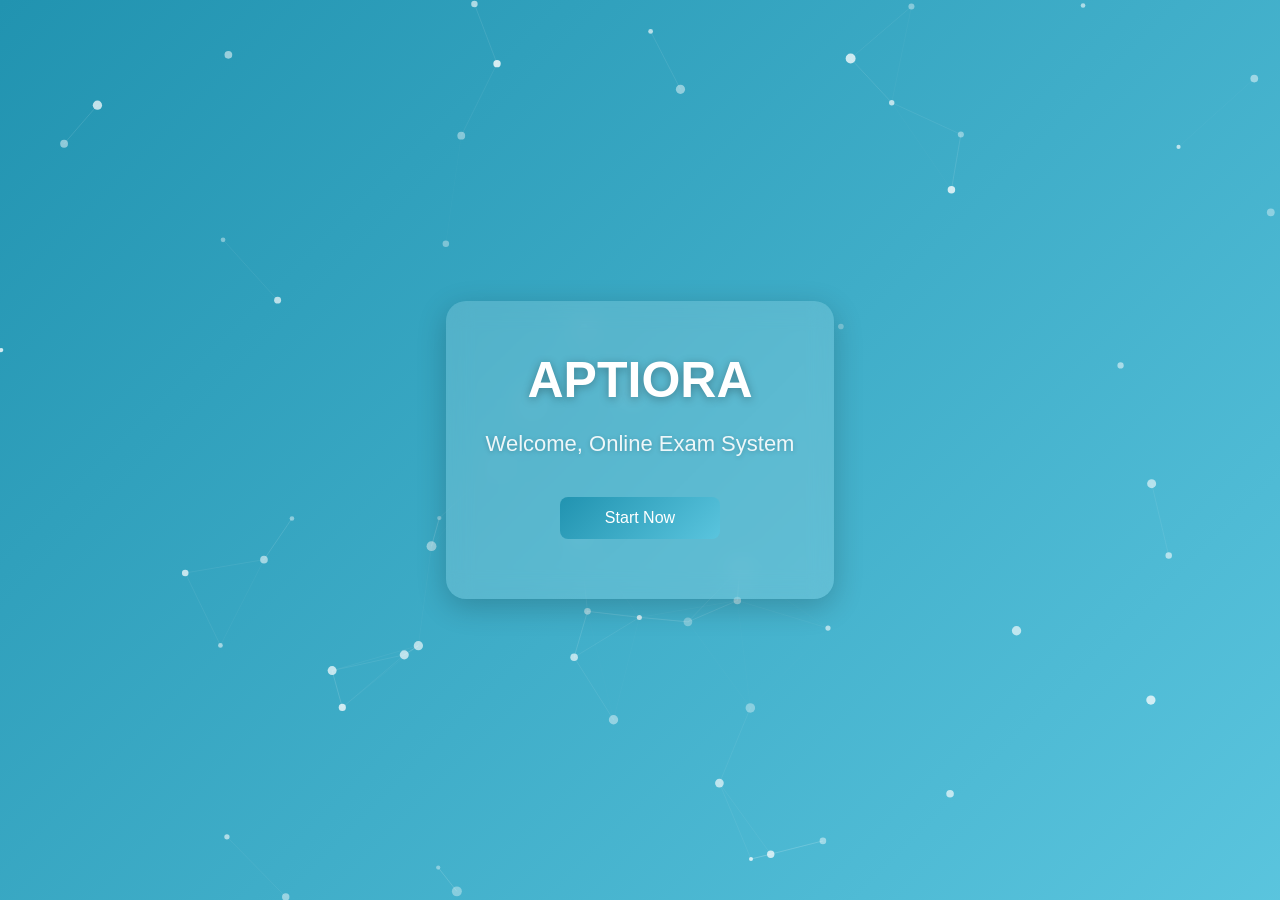
<file: index.html>
<!DOCTYPE html>
<html lang="en">
<head>
<meta charset="UTF-8">
<meta name="viewport" content="width=device-width, initial-scale=1.0">
<title>APTIORA</title>
<style>
  body {
    margin: 0;
    font-family: 'Poppins', sans-serif;
    height: 100vh;
    display: flex;
    justify-content: center;
    align-items: center;
    overflow: hidden;
    background: linear-gradient(-45deg, #667eea, #764ba2, #6dd5ed, #2193b0);
    background-size: 400% 400%;
    animation: gradientMove 8s ease infinite;
  }

  @keyframes gradientMove {
    0% { background-position: 0% 50%; }
    50% { background-position: 100% 50%; }
    100% { background-position: 0% 50%; }
  }

  #particles {
    position: fixed;
    top:0; left:0;
    width:100%; height:100%;
    z-index:1;
    pointer-events:none;
  }

  .overlay {
    position: fixed;
    top:0; left:0;
    width:100%; height:100%;
    background: rgba(0,0,0,0.2);
    opacity:0;
    pointer-events:none;
    transition: opacity 2s ease;
    z-index:5;
  }

  .container {
    position: relative;
    background: rgba(255,255,255,0.15);
    backdrop-filter: blur(12px);
    padding: 50px 40px;
    border-radius: 20px;
    text-align: center;
    color: white;
    box-shadow: 0 8px 30px rgba(0,0,0,0.2);
    animation: fadeUp 1s ease forwards;
    opacity:1;
    transition: opacity 2s ease;
    z-index:10;
  }

  @keyframes fadeUp {
    from { opacity:0; transform: translateY(30px); }
    to { opacity:1; transform: translateY(0); }
  }

  .app-name {
    font-size: clamp(30px,6vw,50px);
    font-weight:700;
    margin:0 0 10px;
    text-shadow:0 2px 10px rgba(0,0,0,0.3);
  }

  #welcome {
    font-size: clamp(16px,3vw,22px);
    font-weight:300;
    margin-bottom:30px;
    color: rgba(255,255,255,0.9);
    text-shadow:0 1px 5px rgba(0,0,0,0.2);
  }

  button {
    position: relative;
    overflow: hidden;
    width:160px;
    padding:12px 0;
    margin:10px 0;
    font-size:16px;
    color:white;
    background: linear-gradient(-45deg, #667eea, #764ba2, #6dd5ed, #2193b0);
    background-size: 400% 400%;
    border:none;
    border-radius:8px;
    cursor:pointer;
    transition: transform 0.3s, box-shadow 0.3s;
    animation: buttonGradient 5s ease infinite, buttonGlow 2s ease-in-out infinite alternate;
  }

  button:hover {
    transform: translateY(-3px) scale(1.05);
    box-shadow: 0 0 20px rgba(102,126,234,0.6), 0 5px 15px rgba(0,0,0,0.3);
  }

  @keyframes buttonGradient {
    0% { background-position: 0% 50%; }
    50% { background-position: 100% 50%; }
    100% { background-position: 0% 50%; }
  }

  @keyframes buttonGlow {
    0% { box-shadow: 0 0 10px rgba(102,126,234,0.4); }
    50% { box-shadow: 0 0 20px rgba(102,126,234,0.6); }
    100% { box-shadow: 0 0 10px rgba(102,126,234,0.4); }
  }

  button span.ripple {
    position: absolute;
    border-radius: 50%;
    transform: scale(0);
    animation: rippleAnim 0.6s linear;
    background: rgba(255,255,255,0.6);
    pointer-events: none;
  }

  @keyframes rippleAnim {
    to { transform: scale(4); opacity:0; }
  }

  @media (max-width:500px){
    .container { padding:40px 20px; }
  }
</style>
</head>
<body>

<canvas id="particles"></canvas>
<div class="overlay" id="overlay"></div>

<div class="container" id="container">
  <h1 class="app-name">APTIORA</h1>
  <p id="welcome">Welcome, Online Exam System</p>
  <button id="startBtn">Start Now</button>
</div>

<script>
  // Ripple + fade-out
  let redirecting = false;
  const btn = document.getElementById("startBtn");
  const container = document.getElementById("container");
  const overlay = document.getElementById("overlay");

  btn.addEventListener("click",(e)=>{
    if(redirecting) return;
    redirecting = true;

    const circle = document.createElement("span");
    const rect = btn.getBoundingClientRect();
    const size = Math.max(rect.width, rect.height);
    circle.style.width = circle.style.height = size + "px";
    circle.style.left = e.clientX - rect.left - size/2 + "px";
    circle.style.top = e.clientY - rect.top - size/2 + "px";
    circle.classList.add("ripple");
    btn.appendChild(circle);
    setTimeout(()=>circle.remove(),600);

    container.style.opacity = 0;
    overlay.style.opacity = 1;

    setTimeout(()=>{ window.location.href="login.html"; },2000);
  });

  // Auto welcome
  const username = localStorage.getItem("username");
  if(username){ document.getElementById("welcome").innerText="Welcome, Online Exam System"; }

  // ==============================
  // Interactive particles with cursor trails
  // ==============================
  const canvas = document.getElementById('particles');
  const ctx = canvas.getContext('2d');
  let w = canvas.width = window.innerWidth;
  let h = canvas.height = window.innerHeight;

  const particles = [];
  const particleCount = 60;
  const maxDistance = 120;

  const mouse = {x:null, y:null};

  canvas.addEventListener('mousemove', (e)=>{ mouse.x=e.clientX; mouse.y=e.clientY; });
  canvas.addEventListener('mouseleave', ()=>{ mouse.x=null; mouse.y=null; });

  function random(min,max){ return Math.random()*(max-min)+min; }

  class Particle {
    constructor(){
      this.x = random(0,w);
      this.y = random(0,h);
      this.radius = random(2,5);
      this.speedX = random(-0.5,0.5);
      this.speedY = random(-0.5,0.5);
      this.alpha = random(0.3,0.8);
    }
    draw(){
      ctx.beginPath();
      ctx.arc(this.x,this.y,this.radius,0,Math.PI*2);
      ctx.fillStyle = `rgba(255,255,255,${this.alpha})`;
      ctx.fill();
    }
    update(){
      this.x += this.speedX;
      this.y += this.speedY;

      // Mouse interaction
      if(mouse.x && mouse.y){
        let dx = this.x - mouse.x;
        let dy = this.y - mouse.y;
        let dist = Math.sqrt(dx*dx + dy*dy);
        if(dist<80){ 
          this.x += dx*0.05;
          this.y += dy*0.05;
        }
      }

      if(this.x<0) this.x=w;
      if(this.x>w) this.x=0;
      if(this.y<0) this.y=h;
      if(this.y>h) this.y=0;
      this.draw();
    }
  }

  for(let i=0;i<particleCount;i++){ particles.push(new Particle()); }

  function drawLines(){
    for(let i=0;i<particleCount;i++){
      for(let j=i+1;j<particleCount;j++){
        let dx = particles[i].x - particles[j].x;
        let dy = particles[i].y - particles[j].y;
        let dist = Math.sqrt(dx*dx + dy*dy);
        if(dist<maxDistance){
          ctx.beginPath();
          ctx.strokeStyle = `rgba(255,255,255,${0.2*(1-dist/maxDistance)})`;
          ctx.lineWidth = 1;
          ctx.moveTo(particles[i].x,particles[i].y);
          ctx.lineTo(particles[j].x,particles[j].y);
          ctx.stroke();
        }
      }
    }
  }

  function animate(){
    ctx.clearRect(0,0,w,h);
    particles.forEach(p=>p.update());
    drawLines();

    // Add cursor trail particle
    if(mouse.x && mouse.y){
      const trail = new Particle();
      trail.x = mouse.x + random(-5,5);
      trail.y = mouse.y + random(-5,5);
      trail.radius = random(1,3);
      trail.alpha = 0.7;
      particles.push(trail);
      if(particles.length>150) particles.splice(0,1); // limit total particles
    }

    requestAnimationFrame(animate);
  }
  animate();

  window.addEventListener('resize',()=>{
    w=canvas.width=window.innerWidth;
    h=canvas.height=window.innerHeight;
  });
</script>
</body>
</html>
</file>
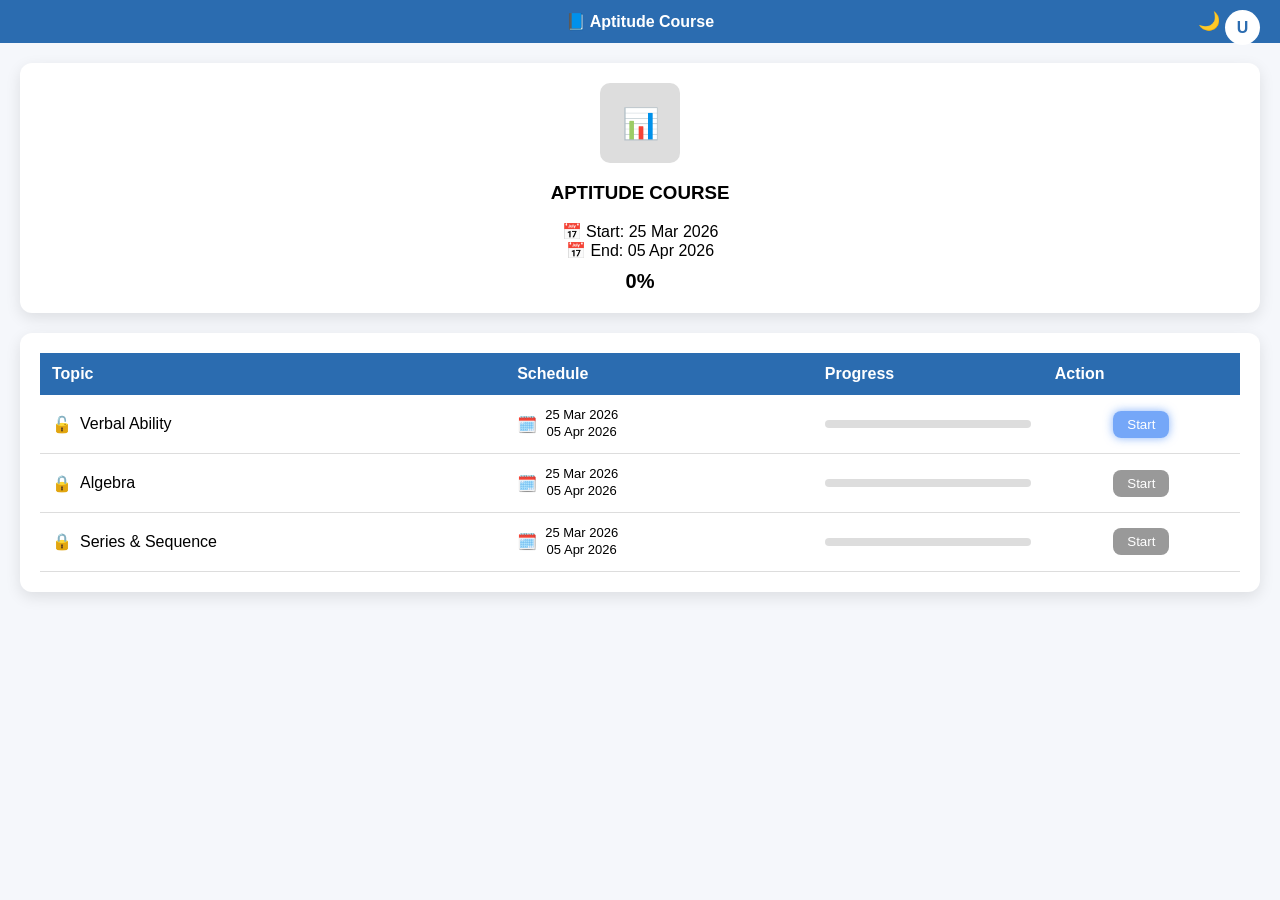
<file: aptitude.html>
<!DOCTYPE html>
<html>
<head>
<title>Aptitude Course</title>

<style>
body{
  margin:0;
  font-family:'Poppins',sans-serif;
  background:#f5f7fb;
  transition:0.3s;

  /* 🔥 PAGE LOAD ANIMATION */
  opacity:0;
  transform:translateY(20px);
  animation:pageEnter 0.8s ease forwards;
}

@keyframes pageEnter{
  to{
    opacity:1;
    transform:translateY(0);
  }
}

/* 🌙 DARK MODE */
.dark{
  background:#020617 !important;
  color:white;
}

.dark .course-card{
  background:#0f172a;
  color:white;
}

.dark .navbar{
  background:#020617;
}

.dark .course-table th{
  background:#020617;
}

/* NAVBAR */
.navbar{
  background:#2b6cb0;
  color:white;
  padding:12px 20px;
  text-align:center;
  font-weight:bold;
  position:relative;
}

/* 🌙 TOGGLE BUTTON */
.mode-btn{
  position:absolute;
  right:60px;
  top:10px;
  cursor:pointer;
  font-size:18px;
}

.profile{
  position:absolute;
  right:20px;
  top:10px;
  background:white;
  color:#2b6cb0;
  border-radius:50%;
  width:35px;
  height:35px;
  display:flex;
  align-items:center;
  justify-content:center;
  font-weight:bold;
}

.container{
  padding:20px;
}

/* 🔥 CARD DROP ANIMATION */
.course-card{
  background:white;
  border-radius:12px;
  padding:20px;
  box-shadow:0 5px 15px rgba(0,0,0,0.1);
  margin-bottom:20px;
  text-align:center;

  opacity:0;
  transform:translateY(40px);
  animation:cardDrop 0.8s ease forwards;
}

.course-card:nth-child(1){ animation-delay:0.2s; }
.course-card:nth-child(2){ animation-delay:0.5s; }

@keyframes cardDrop{
  to{
    opacity:1;
    transform:translateY(0);
  }
}

.course-img{
  width:80px;
  height:80px;
  background:#ddd;
  border-radius:10px;
  display:flex;
  align-items:center;
  justify-content:center;
  font-size:30px;
  margin:auto;
}

.progress-circle{
  margin-top:10px;
  font-weight:bold;
  font-size:20px;
}

/* TABLE */
.course-table{
  width:100%;
  border-collapse:collapse;
}

.course-table th{
  text-align:left;
  padding:12px;
  background:#2b6cb0;
  color:white;
}

.course-table td{
  padding:12px;
  border-bottom:1px solid #ddd;
}

/* 🔥 ROW ANIMATION */
tbody tr{
  opacity:0;
  transform:translateY(20px);
  animation:rowFade 0.6s ease forwards;
}

tbody tr:nth-child(1){ animation-delay:0.6s; }
tbody tr:nth-child(2){ animation-delay:0.8s; }
tbody tr:nth-child(3){ animation-delay:1s; }

@keyframes rowFade{
  to{
    opacity:1;
    transform:translateY(0);
  }
}

.topic-cell{
  display:flex;
  align-items:center;
  gap:8px;
}

.schedule-cell{
  display:flex;
  align-items:center;
  gap:8px;
}

.schedule-cell div{
  line-height:1.3;
  font-size:13px;
}

/* PROGRESS BAR */
.progress-bar{
  width:100%;
  height:8px;
  background:#ddd;
  border-radius:10px;
}

.progress{
  height:100%;
  background:#3b82f6;
  width:0%;
  border-radius:10px;
}

/* 🔥 BUTTON */
.start-btn{
  padding:6px 14px;
  border:none;
  border-radius:8px;
  background:rgba(59,130,246,0.7);
  color:white;
  cursor:pointer;
  backdrop-filter:blur(8px);
  box-shadow:0 0 10px rgba(59,130,246,0.6);
  transition:0.3s;
}

.start-btn:hover{
  box-shadow:0 0 20px rgba(59,130,246,1);
  transform:scale(1.05);
}

/* 🔥 CLICK FADE OUT */
.fade-out{
  opacity:0 !important;
  transform:translateY(-20px) !important;
  transition:0.5s;
}

.start-btn:disabled{
  background:#999;
  box-shadow:none;
}
</style>
</head>

<body>

<div class="navbar">
  📘 Aptitude Course
  <span class="mode-btn" onclick="toggleMode()">🌙</span>
  <div class="profile" id="icon"></div>
</div>

<div class="container">

<div class="course-card">
  <div class="course-img">📊</div>
  <h3>APTITUDE COURSE</h3>
  <div>📅 Start: 25 Mar 2026</div>
  <div>📅 End: 05 Apr 2026</div>
  <div class="progress-circle" id="totalProgress">0%</div>
</div>

<div class="course-card">

<table class="course-table">
<thead>
<tr>
<th>Topic</th>
<th>Schedule</th>
<th>Progress</th>
<th>Action</th>
</tr>
</thead>

<tbody>

<tr>
<td>
<div class="topic-cell">
<span id="l1">🔓</span>
<span>Verbal Ability</span>
</div>
</td>

<td>
<div class="schedule-cell">
<span>🗓️</span>
<div>
<div>25 Mar 2026</div>
<div>05 Apr 2026</div>
</div>
</div>
</td>

<td>
<div class="progress-bar">
<div id="p1" class="progress"></div>
</div>
</td>

<td>
<button id="b1" class="start-btn" onclick="startTopic(1)">Start</button>
</td>
</tr>

<tr>
<td>
<div class="topic-cell">
<span id="l2">🔒</span>
<span>Algebra</span>
</div>
</td>

<td>
<div class="schedule-cell">
<span>🗓️</span>
<div>
<div>25 Mar 2026</div>
<div>05 Apr 2026</div>
</div>
</div>
</td>

<td>
<div class="progress-bar">
<div id="p2" class="progress"></div>
</div>
</td>

<td>
<button id="b2" class="start-btn" onclick="startTopic(2)" disabled>Start</button>
</td>
</tr>

<tr>
<td>
<div class="topic-cell">
<span id="l3">🔒</span>
<span>Series & Sequence</span>
</div>
</td>

<td>
<div class="schedule-cell">
<span>🗓️</span>
<div>
<div>25 Mar 2026</div>
<div>05 Apr 2026</div>
</div>
</div>
</td>

<td>
<div class="progress-bar">
<div id="p3" class="progress"></div>
</div>
</td>

<td>
<button id="b3" class="start-btn" onclick="startTopic(3)" disabled>Start</button>
</td>
</tr>

</tbody>
</table>

</div>

</div>

<script>

// PROFILE
let reg = localStorage.getItem("username");

let users = {
  "714524205005": "Balaji",
  "714524205053": "Vicky",
  "714524205027": "Ismail",
  "714524205041": "Sakthivel"
};

let name = users[reg] || "U";
document.getElementById("icon").innerText = name.charAt(0);

// RESET
localStorage.removeItem("testCompleted");
document.getElementById("b1").disabled = false;
document.getElementById("b1").innerText = "Start";

// PROGRESS
checkUnlock();

function updateTotal(){
  let p1 = parseInt(localStorage.getItem("p1_done")) || 0;
  let p2 = parseInt(localStorage.getItem("p2_done")) || 0;
  let p3 = parseInt(localStorage.getItem("p3_done")) || 0;

  let percent = Math.floor((p1+p2+p3)/3);
  document.getElementById("totalProgress").innerText = percent + "%";
}
updateTotal();

// 🔥 START WITH ANIMATION
function startTopic(id){

  document.body.classList.add("fade-out");

  setTimeout(()=>{
    let topics = ["Verbal Ability","Algebra","Series & Sequence"];
    localStorage.setItem("topic", topics[id-1]);
    localStorage.setItem("mode", "practice");
    window.location.href = "test.html";
  },500);
}

// UNLOCK
function checkUnlock(){
  let p1 = parseInt(localStorage.getItem("p1_done")) || 0;
  let p2 = parseInt(localStorage.getItem("p2_done")) || 0;
  let p3 = parseInt(localStorage.getItem("p3_done")) || 0;

  document.getElementById("p1").style.width = p1 + "%";
  document.getElementById("p2").style.width = p2 + "%";
  document.getElementById("p3").style.width = p3 + "%";

  if(p1 === 100){
    document.getElementById("l2").innerText="🔓";
    document.getElementById("b2").disabled=false;
  }

  if(p2 === 100){
    document.getElementById("l3").innerText="🔓";
    document.getElementById("b3").disabled=false;
  }
}

// DARK MODE
function toggleMode(){
  document.body.classList.toggle("dark");
}

</script>

</body>
</html>
</file>
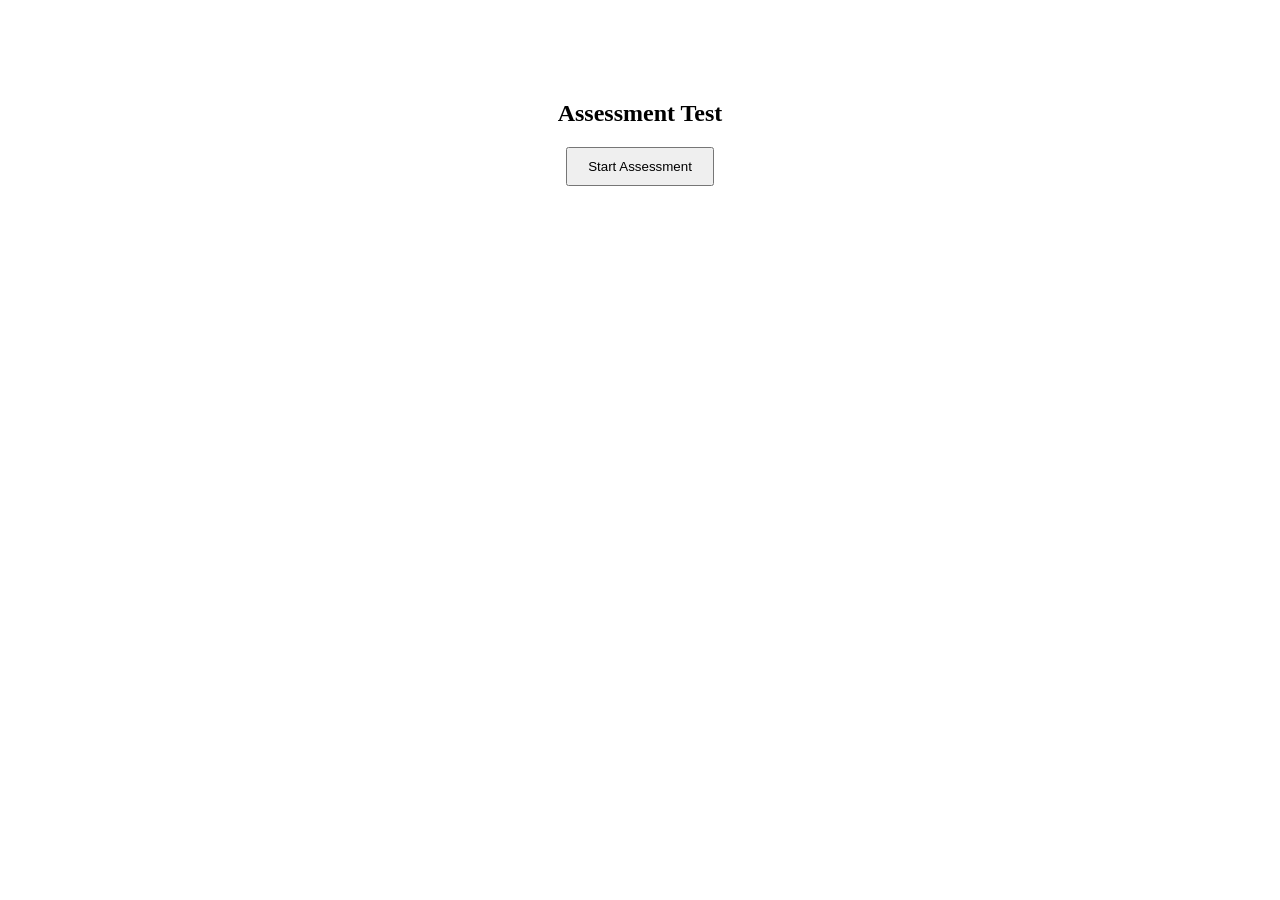
<file: assessment.html>
<!DOCTYPE html>
<html>
<head>
<title>Assessment</title>
</head>

<body style="font-family:Poppins; text-align:center; margin-top:100px;">

<h2>Assessment Test</h2>

<button onclick="startTest()" style="padding:10px 20px;">Start Assessment</button>

<script>
function startTest(){

  // 🔥 முக்கியம்
  localStorage.setItem("mode", "assessment");

  // 🔥 code page ku poganum
  window.location.href = "code.html";
}
</script>

</body>
</html>
</file>
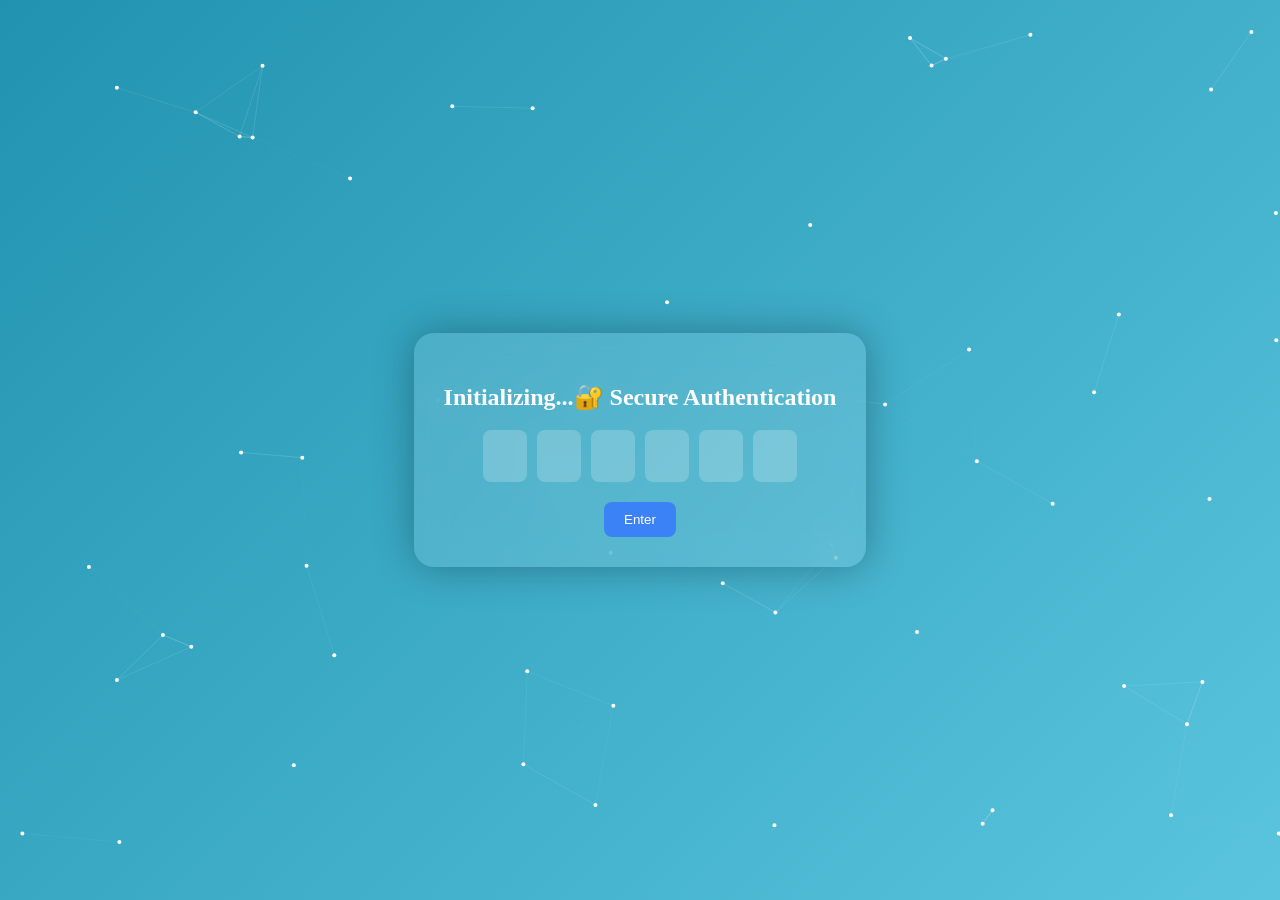
<file: code.html>
<!DOCTYPE html>
<html>
<head>
<title>Secure Access - APTIORA</title>

<style>
body{
  margin:0;
  font-family:Poppins;
  height:100vh;
  display:flex;
  justify-content:center;
  align-items:center;
  overflow:hidden;
  background: linear-gradient(-45deg,#667eea,#764ba2,#6dd5ed,#2193b0);
  background-size:400% 400%;
  animation:bg 8s infinite;
}

@keyframes bg{
  0%{background-position:0% 50%;}
  50%{background-position:100% 50%;}
  100%{background-position:0% 50%;}
}

/* FIX KEYBOARD ISSUE */
#particles{
  position:fixed;
  width:100%;
  height:100%;
  pointer-events:none;
}

/* GLASS CARD */
.card{
  background:rgba(255,255,255,0.12);
  backdrop-filter:blur(15px);
  padding:30px;
  border-radius:20px;
  text-align:center;
  color:white;
  z-index:10;
  box-shadow:0 0 40px rgba(0,0,0,0.3);
}

/* OTP BOX */
.otp{
  display:flex;
  gap:10px;
  justify-content:center;
  margin-top:15px;
}

.otp input{
  width:40px;
  height:50px;
  text-align:center;
  font-size:20px;
  border:none;
  border-radius:8px;
  background:rgba(255,255,255,0.2);
  color:white;
  outline:none;
}

/* BUTTON */
button{
  margin-top:20px;
  padding:10px 20px;
  border:none;
  border-radius:8px;
  background:#3b82f6;
  color:white;
  cursor:pointer;
}

.success{
  display:none;
  color:#22c55e;
  font-size:18px;
  margin-top:10px;
}

#error{
  color:red;
  display:none;
}
</style>

</head>

<body>

<canvas id="particles"></canvas>

<div class="card">
  <h2 id="title">Initializing...</h2>

  <!-- OTP -->
  <div class="otp">
    <input maxlength="1">
    <input maxlength="1">
    <input maxlength="1">
    <input maxlength="1">
    <input maxlength="1">
    <input maxlength="1">
  </div>

  <button onclick="checkCode()">Enter</button>

  <p id="error">Wrong Code ❌</p>
  <div class="success" id="success">Access Granted ✅</div>
</div>

<!-- SOUND -->
<audio id="successSound">
  <source src="https://www.soundjay.com/buttons/sounds/button-3.mp3">
</audio>

<script>

// 🔥 HACKER TEXT EFFECT
let text="🔐 Secure Authentication";
let i=0;
function type(){
  if(i<text.length){
    document.getElementById("title").innerHTML+=text[i];
    i++;
    setTimeout(type,50);
  }
}
type();

// 🔢 OTP AUTO MOVE
let inputs=document.querySelectorAll(".otp input");

inputs.forEach((inp,index)=>{
  inp.addEventListener("input",()=>{
    if(inp.value && index<5){
      inputs[index+1].focus();
    }
  });

  inp.addEventListener("keydown",(e)=>{
    if(e.key==="Backspace" && !inp.value && index>0){
      inputs[index-1].focus();
    }
  });
});

// 🔐 CHECK CODE
function checkCode(){
  let code="";
  inputs.forEach(i=>code+=i.value);

  let err=document.getElementById("error");
  let success=document.getElementById("success");

  if(code==="123456"){
    err.style.display="none";

    // sound
    document.getElementById("successSound").play();

    // success show
    success.style.display="block";

    // confetti 🎉
    launchConfetti();

    localStorage.setItem("allowTest","yes");

    setTimeout(()=>{
      window.location.href="test.html";
    },1500);

  }else{
    err.style.display="block";
  }
}

// 🎉 CONFETTI
function launchConfetti(){
  for(let i=0;i<100;i++){
    let conf=document.createElement("div");
    conf.style.position="fixed";
    conf.style.width="6px";
    conf.style.height="6px";
    conf.style.background="white";
    conf.style.top=Math.random()*100+"%";
    conf.style.left=Math.random()*100+"%";
    conf.style.zIndex=999;
    conf.style.opacity=1;
    conf.style.transition="1s";
    document.body.appendChild(conf);

    setTimeout(()=>{
      conf.style.transform="translateY(200px)";
      conf.style.opacity=0;
    },100);

    setTimeout(()=>conf.remove(),1200);
  }
}

// 🔥 PARTICLES WITH LINES
const canvas=document.getElementById("particles");
const ctx=canvas.getContext("2d");

let w=canvas.width=window.innerWidth;
let h=canvas.height=window.innerHeight;

let particles=[];

for(let i=0;i<60;i++){
  particles.push({
    x:Math.random()*w,
    y:Math.random()*h,
    dx:(Math.random()-0.5),
    dy:(Math.random()-0.5)
  });
}

function animate(){
  ctx.clearRect(0,0,w,h);

  particles.forEach(p=>{
    p.x+=p.dx;
    p.y+=p.dy;

    if(p.x<0||p.x>w) p.dx*=-1;
    if(p.y<0||p.y>h) p.dy*=-1;

    ctx.beginPath();
    ctx.arc(p.x,p.y,2,0,Math.PI*2);
    ctx.fillStyle="white";
    ctx.fill();
  });

  // lines
  for(let i=0;i<particles.length;i++){
    for(let j=i+1;j<particles.length;j++){
      let dx=particles[i].x-particles[j].x;
      let dy=particles[i].y-particles[j].y;
      let dist=Math.sqrt(dx*dx+dy*dy);

      if(dist<120){
        ctx.beginPath();
        ctx.strokeStyle="rgba(255,255,255,"+(1-dist/120)*0.3+")";
        ctx.moveTo(particles[i].x,particles[i].y);
        ctx.lineTo(particles[j].x,particles[j].y);
        ctx.stroke();
      }
    }
  }

  requestAnimationFrame(animate);
}

animate();

</script>

</body>
</html>
</file>
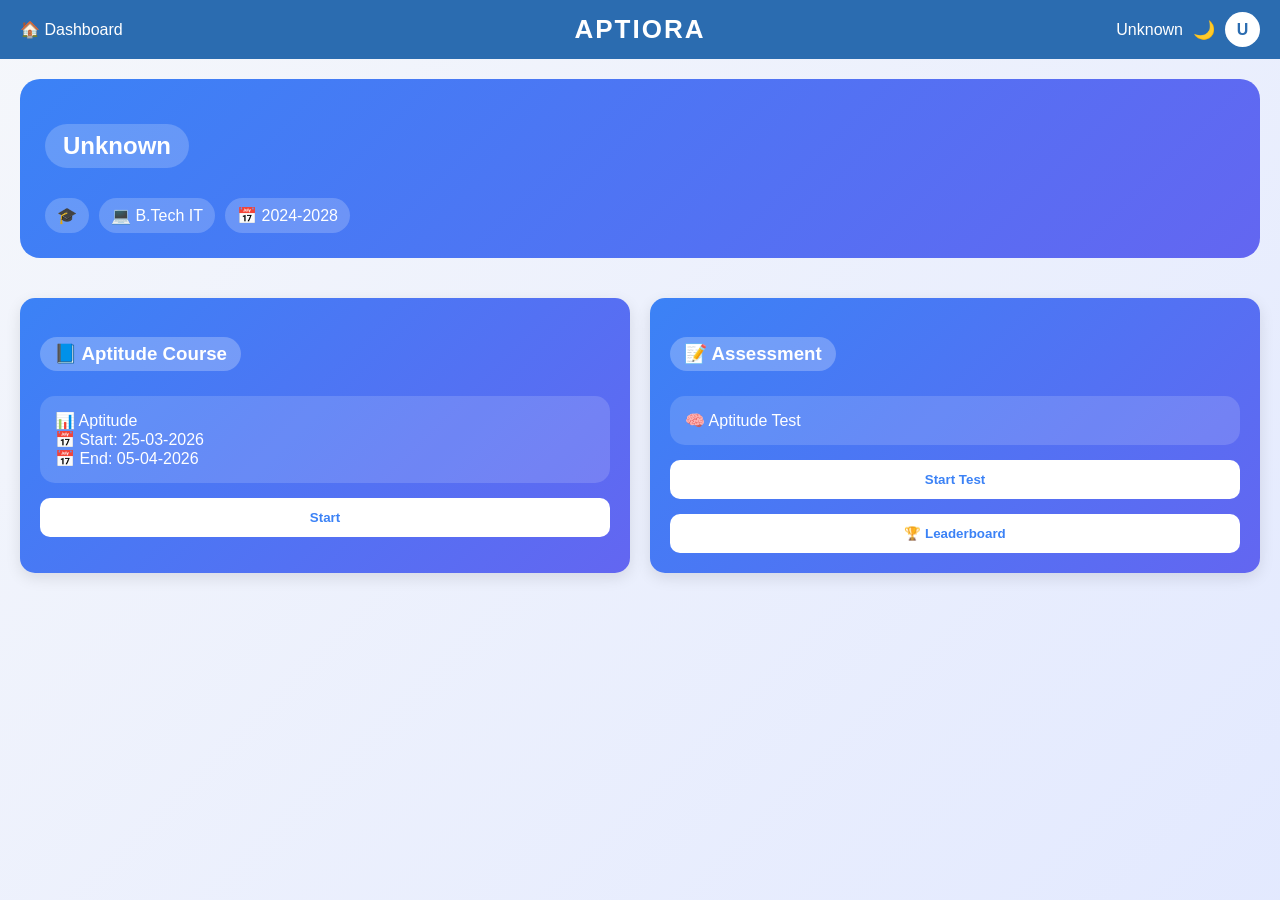
<file: dashboard.html>
<!DOCTYPE html>
<html>
<head>
<title>Dashboard - APTIORA</title>

<style>

body{
  margin:0;
  font-family:'Poppins',sans-serif;
  background: linear-gradient(-45deg,#eef2ff,#f5f7fb,#e0e7ff,#f5f7fb);
  background-size:400% 400%;
  animation:bgMove 10s ease infinite;
  transition:0.4s;
}

body.dark{
  background:#121212;
  color:white;
}

@keyframes bgMove{
  0%{background-position:0% 50%;}
  50%{background-position:100% 50%;}
  100%{background-position:0% 50%;}
}

/* NAVBAR */
.navbar{
  background:#2b6cb0;
  color:white;
  padding:12px 20px;
  display:flex;
  justify-content:space-between;
  align-items:center;
  position:relative;
}

.nav-center{
  position:absolute;
  left:50%;
  transform:translateX(-50%);
  font-size:26px;
  font-weight:800;
  letter-spacing:2px;
}

.nav-right{
  display:flex;
  align-items:center;
  gap:10px;
  position:relative;
}

/* DARK TOGGLE */
.toggle{
  cursor:pointer;
  font-size:18px;
}

/* PROFILE */
.profile-icon{
  width:35px;
  height:35px;
  border-radius:50%;
  background:white;
  color:#2b6cb0;
  display:flex;
  align-items:center;
  justify-content:center;
  font-weight:bold;
  cursor:pointer;
}

/* DROPDOWN */
.dropdown{
  position:absolute;
  top:55px;
  right:0;
  background:white;
  color:black;
  border-radius:10px;
  box-shadow:0 5px 15px rgba(0,0,0,0.3);
  display:none;
  z-index:9999;
  animation:fadeDown 0.3s ease;
}

.dropdown div{
  padding:10px 20px;
  cursor:pointer;
}
.dropdown div:hover{ background:#eee; }

@keyframes fadeDown{
  from{opacity:0; transform:translateY(-10px);}
  to{opacity:1; transform:translateY(0);}
}

/* HEADER */
.header{
  background: linear-gradient(135deg,#3b82f6,#6366f1);
  color:white;
  padding:25px;
  border-radius:20px;
  margin:20px;
  opacity:0;
  transform:translateY(30px);
  animation:fadeUp 1s ease forwards;
}

@keyframes fadeUp{
  to{opacity:1; transform:translateY(0);}
}

.name-glow{
  display:inline-block;
  padding:8px 18px;
  border-radius:25px;
  background:rgba(255,255,255,0.2);
}

/* GRID */
.grid{
  display:grid;
  grid-template-columns:1fr 1fr;
  gap:20px;
  padding:20px;
}

/* CARD */
.card{
  padding:20px;
  border-radius:15px;
  box-shadow:0 5px 15px rgba(0,0,0,0.1);
  opacity:0;
  transform:translateY(40px);
  animation:fadeCard 1s ease forwards;
}

.card:nth-child(1){ animation-delay:0.5s; }
.card:nth-child(2){ animation-delay:1s; }

@keyframes fadeCard{
  to{opacity:1; transform:translateY(0);}
}

.card:hover{
  transform:translateY(-5px) scale(1.02);
  transition:0.3s;
}

.title{
  display:inline-block;
  padding:6px 14px;
  border-radius:20px;
  background:rgba(255,255,255,0.25);
  margin-bottom:10px;
}

.aptitude-box,
.assessment-box{
  background: linear-gradient(135deg,#3b82f6,#6366f1);
  color:white;
}

.glass-box{
  margin-top:15px;
  padding:15px;
  border-radius:15px;
  background: rgba(255,255,255,0.15);
}

/* BUTTON */
.btn, .start-btn{
  margin-top:15px;
  width:100%;
  padding:12px;
  border:none;
  border-radius:10px;
  background:white;
  color:#3b82f6;
  font-weight:bold;
  cursor:pointer;
  transition:0.3s;
}

.btn:hover, .start-btn:hover{
  transform:scale(1.05);
}

/* INFO */
.info-row{
  display:flex;
  gap:10px;
  margin-top:10px;
}

.badge{
  background:rgba(255,255,255,0.2);
  padding:8px 12px;
  border-radius:20px;
}

/* DARK MODE FIXES */
body.dark .navbar{ background:#1e1e1e; }
body.dark .card{ background:#1e1e1e; color:white; }
body.dark .dropdown{ background:#2a2a2a; color:white; }

</style>
</head>

<body>

<div class="navbar">
  <div>🏠 Dashboard</div>

  <div class="nav-center">APTIORA</div>

  <div class="nav-right">
    <span id="navName"></span>

    <span class="toggle" onclick="toggleDark()">🌙</span>

    <div class="profile-icon" id="icon" onclick="toggleDropdown()"></div>

    <div class="dropdown" id="dropdown">
      <div onclick="openProfile()">👤 Profile</div>
      <div onclick="logout()">🚪 Logout</div>
    </div>
  </div>
</div>

<div class="header">
  <h2 class="name-glow" id="name"></h2>

  <div class="info-row">
    <div class="badge">🎓 <span id="reg"></span></div>
    <div class="badge">💻 B.Tech IT</div>
    <div class="badge">📅 2024-2028</div>
  </div>
</div>

<div class="grid">

  <div class="card aptitude-box">
    <h3 class="title">📘 Aptitude Course</h3>
    <div class="glass-box">
      <div>📊 Aptitude</div>
      <div>📅 Start: 25-03-2026</div>
      <div>📅 End: 05-04-2026</div>
    </div>
    <button class="start-btn" onclick="goAptitude()">Start</button>
  </div>

  <div class="card assessment-box">
    <h3 class="title">📝 Assessment</h3>
    <div class="glass-box">
      <div>🧠 Aptitude Test</div>
    </div>
    <button class="btn" onclick="goAssessment()">Start Test</button>
    <button class="btn" onclick="openLeaderboard()">🏆 Leaderboard</button>
  </div>

</div>

<script>

// ✅ GET DATA
let reg = localStorage.getItem("username");
let name = localStorage.getItem("name");

let users = {
  "714524205005": "Balaji",
  "714524205053": "Vicky",
  "714524205027": "Ismail",
  "714524205041": "Sakthivel"
};

if(!name){
  name = users[reg] || "Unknown";
}

// ✅ DISPLAY
document.getElementById("name").innerText = name;
document.getElementById("navName").innerText = name;
document.getElementById("reg").innerText = reg;
document.getElementById("icon").innerText = name.charAt(0);

// DROPDOWN
function toggleDropdown(){
  let d=document.getElementById("dropdown");
  d.style.display=d.style.display==="block"?"none":"block";
}

// DARK MODE
function toggleDark(){
  document.body.classList.toggle("dark");
}

// NAVIGATION
function goAptitude(){
  localStorage.setItem("mode","aptitude");
  window.location.href="aptitude.html";
}

function goAssessment(){
  localStorage.setItem("mode","assessment");
  window.location.href="code.html";
}

function openLeaderboard(){
  window.location.href="leaderboard.html";
}

function openProfile(){
  window.location.href="profile.html";
}

// LOGOUT
function logout(){
  localStorage.clear();
  window.location.href="login.html";
}

// CLOSE DROPDOWN
window.onclick=function(e){
  if(!e.target.closest(".nav-right")){
    document.getElementById("dropdown").style.display="none";
  }
}

</script>

</body>
</html>
</file>
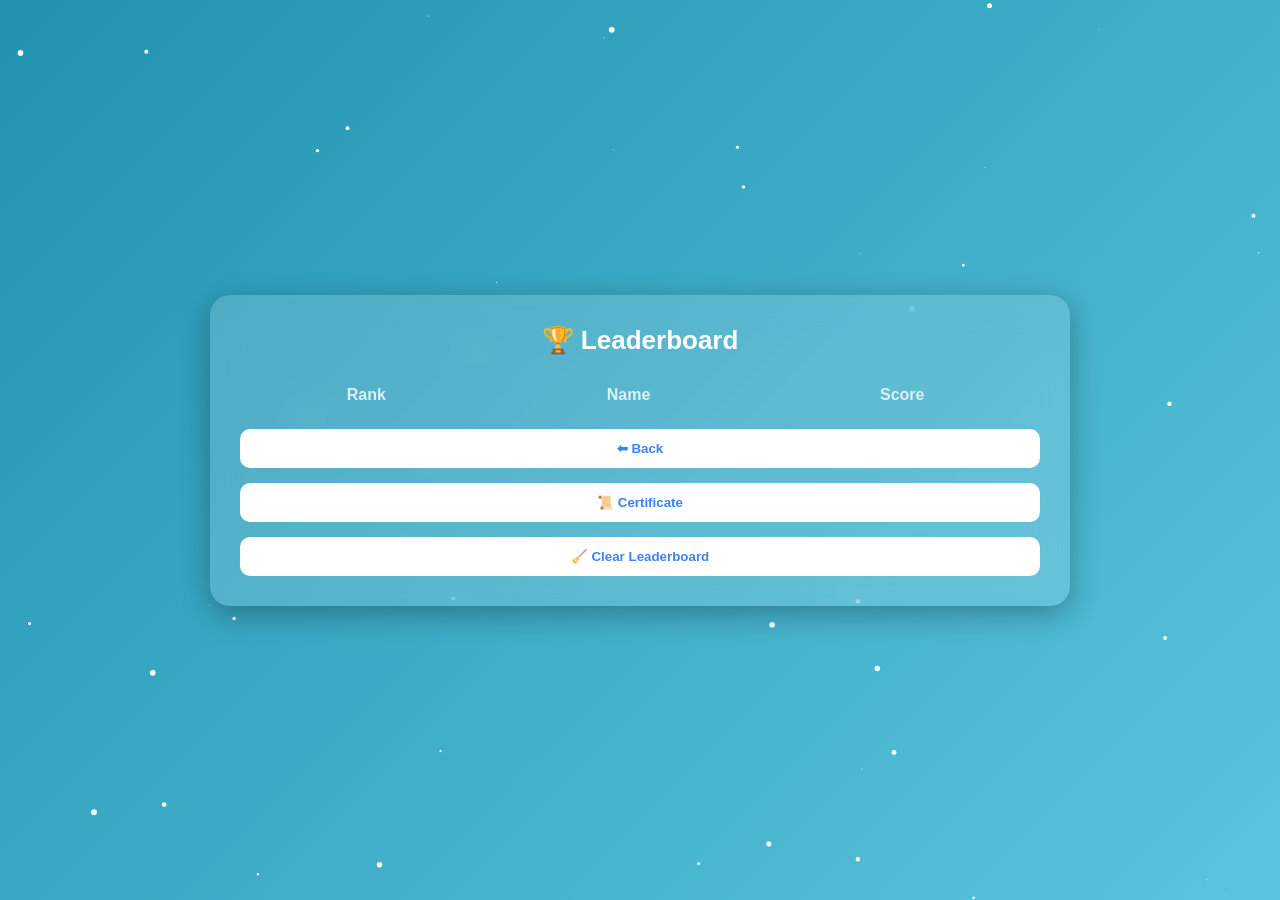
<file: leaderboard.html>
<!DOCTYPE html>
<html>
<head>
<title>Leaderboard</title>

<style>
body{
  margin:0;
  font-family:'Poppins',sans-serif;
  height:100vh;
  display:flex;
  justify-content:center;
  align-items:center;
  overflow:hidden;

  background: linear-gradient(-45deg, #667eea, #764ba2, #6dd5ed, #2193b0);
  background-size: 400% 400%;
  animation: gradientMove 8s ease infinite;
}

@keyframes gradientMove{
  0%{background-position:0% 50%;}
  50%{background-position:100% 50%;}
  100%{background-position:0% 50%;}
}

#particles{
  position:fixed;
  width:100%;
  height:100%;
  z-index:1;
}

.container{
  position:relative;
  z-index:10;
  width:90%;
  max-width:800px;
  padding:30px;

  background: rgba(255,255,255,0.15);
  backdrop-filter: blur(15px);
  border-radius:20px;
  box-shadow:0 8px 30px rgba(0,0,0,0.3);

  animation:fadeUp 1s ease;
}

.title{
  text-align:center;
  font-size:26px;
  font-weight:bold;
  margin-bottom:20px;
  color:white;
}

table{
  width:100%;
  border-collapse:collapse;
  color:white;
}

th{
  padding:10px;
  opacity:0.8;
}

td{
  padding:12px;
  text-align:center;
  border-top:1px solid rgba(255,255,255,0.2);
}

tr:hover{
  background:rgba(255,255,255,0.1);
  transform:scale(1.02);
  transition:0.3s;
}

.rank-1{
  background:linear-gradient(90deg,#facc15,#fbbf24);
  color:black;
}
.rank-2{
  background:linear-gradient(90deg,#e5e7eb,#d1d5db);
  color:black;
}
.rank-3{
  background:linear-gradient(90deg,#f59e0b,#fbbf24);
  color:black;
}

.btn{
  margin-top:15px;
  width:100%;
  padding:12px;
  border:none;
  border-radius:10px;
  background:white;
  color:#3b82f6;
  font-weight:bold;
  cursor:pointer;
  transition:0.3s;
}
.btn:hover{
  transform:scale(1.05);
  box-shadow:0 0 20px rgba(255,255,255,0.6);
}

@keyframes fadeUp{
  from{opacity:0; transform:translateY(30px);}
  to{opacity:1; transform:translateY(0);}
}
</style>
</head>

<body>

<canvas id="particles"></canvas>

<div class="container">

  <div class="title">🏆 Leaderboard</div>

  <table>
    <thead>
      <tr>
        <th>Rank</th>
        <th>Name</th>
        <th>Score</th>
      </tr>
    </thead>

    <tbody id="lbBody"></tbody>
  </table>

  <button class="btn" onclick="goBack()">⬅ Back</button>
  <button class="btn" onclick="downloadCertificate()">📜 Certificate</button>

  <!-- 🔥 NEW BUTTON -->
  <button class="btn" onclick="clearLeaderboard()">🧹 Clear Leaderboard</button>

</div>

<script>

// ================= DATA =================
let board = JSON.parse(localStorage.getItem("leaderboard")) || [];
board.sort((a,b)=>b.score-a.score);

let reg = localStorage.getItem("username");

let users = {
  "714524205005": "Balaji",
  "714524205053": "Vicky",
  "714524205027": "Ismail",
  "714524205041": "Sakthivel"
};

let currentUser = users[reg] || "User";

// ================= RENDER =================
let body = document.getElementById("lbBody");

board.forEach((u,i)=>{

  let cls="";
  let medal="";

  if(i==0){cls="rank-1"; medal="🥇";}
  else if(i==1){cls="rank-2"; medal="🥈";}
  else if(i==2){cls="rank-3"; medal="🥉";}

  let row = document.createElement("tr");
  row.className=cls;

  row.innerHTML=`
    <td>${medal} ${i+1}</td>
    <td>
      <div style="display:flex;align-items:center;justify-content:center;gap:10px;">
        <div style="
          width:35px;
          height:35px;
          border-radius:50%;
          background:white;
          color:#3b82f6;
          display:flex;
          align-items:center;
          justify-content:center;
          font-weight:bold;
        ">
          ${u.name.charAt(0)}
        </div>
        ${u.name}
      </div>
    </td>
    <td>${u.score}</td>
  `;

  row.style.opacity=0;
  row.style.transform="translateY(20px)";

  setTimeout(()=>{
    row.style.transition="0.5s";
    row.style.opacity=1;
    row.style.transform="translateY(0)";
  }, i*200);

  body.appendChild(row);
});

// 🎉 CONFETTI
if(board.length>0){
  launchConfetti();
}

// BACK
function goBack(){
  window.location.href="dashboard.html";
}

// 📜 CERTIFICATE
function downloadCertificate(){

  let score = 0;
  let rank = null;

  board.forEach((u,i)=>{
    if(u.name === currentUser){
      score = u.score;
      rank = i + 1;
    }
  });

  if(score !== 20){
    alert("⚠️ You must answer all 20 questions!");
    return;
  }

  localStorage.setItem("rank", rank);
  window.location.href = "certificate.html";
}

// ================= CLEAR FUNCTION =================
function clearLeaderboard(){

  let confirmClear = confirm("Are you sure to clear leaderboard?");

  if(confirmClear){
    localStorage.removeItem("leaderboard");
    alert("✅ Leaderboard Cleared!");
    location.reload();
  }
}

// ================= CONFETTI =================
function launchConfetti(){
  for(let i=0;i<100;i++){
    let conf=document.createElement("div");
    conf.style.position="fixed";
    conf.style.left=Math.random()*window.innerWidth+"px";
    conf.style.top="-10px";
    conf.style.width="8px";
    conf.style.height="8px";
    conf.style.background=`hsl(${Math.random()*360},100%,50%)`;
    conf.style.zIndex="999";

    document.body.appendChild(conf);

    conf.animate([
      {transform:"translateY(0)"},
      {transform:`translateY(${window.innerHeight}px)`}
    ],{duration:3000});

    setTimeout(()=>conf.remove(),4000);
  }
}

// ================= PARTICLES =================
const canvas=document.getElementById("particles");
const ctx=canvas.getContext("2d");

let w=canvas.width=window.innerWidth;
let h=canvas.height=window.innerHeight;

let particles=[];

for(let i=0;i<60;i++){
  particles.push({
    x:Math.random()*w,
    y:Math.random()*h,
    r:Math.random()*3,
    dx:(Math.random()-0.5),
    dy:(Math.random()-0.5)
  });
}

function animate(){
  ctx.clearRect(0,0,w,h);

  particles.forEach(p=>{
    p.x+=p.dx;
    p.y+=p.dy;

    if(p.x<0||p.x>w) p.dx*=-1;
    if(p.y<0||p.y>h) p.dy*=-1;

    ctx.beginPath();
    ctx.arc(p.x,p.y,p.r,0,Math.PI*2);
    ctx.fillStyle="white";
    ctx.fill();
  });

  requestAnimationFrame(animate);
}
animate();

window.addEventListener("resize",()=>{
  w=canvas.width=window.innerWidth;
  h=canvas.height=window.innerHeight;
});

</script>

</body>
</html>
</file>
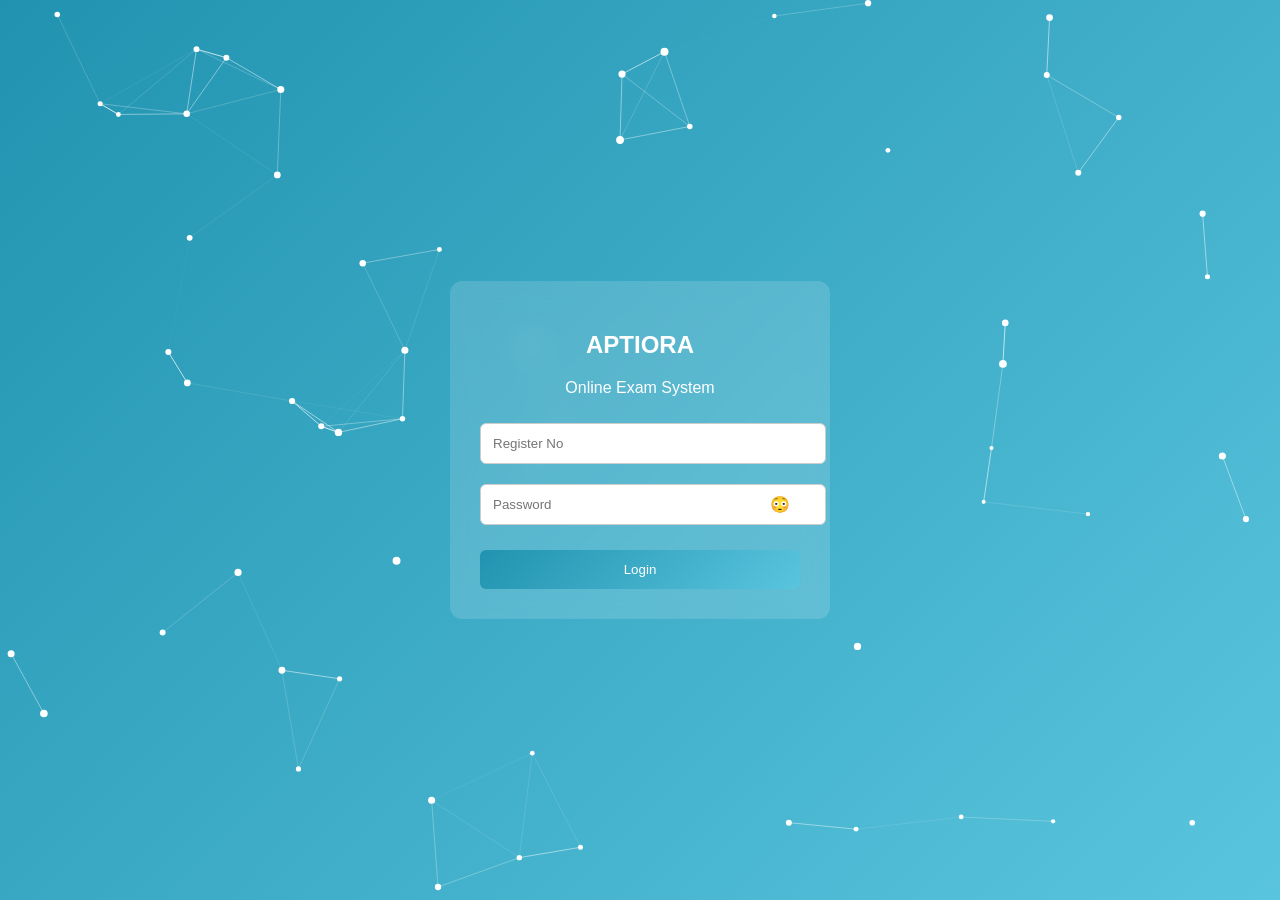
<file: login.html>
<!DOCTYPE html>
<html lang="en">
<head>
<meta charset="UTF-8">
<meta name="viewport" content="width=device-width, initial-scale=1.0">
<title>Login - APTIORA</title>

<style>
body {
  margin:0;
  font-family:'Poppins',sans-serif;
  height:100vh;
  display:flex;
  justify-content:center;
  align-items:center;
  overflow:hidden;
  background:linear-gradient(-45deg,#667eea,#764ba2,#6dd5ed,#2193b0);
  background-size:400% 400%;
  animation:gradientMove 8s ease infinite;
  transition:opacity 0.5s;
}

@keyframes gradientMove {
  0%{background-position:0% 50%;}
  50%{background-position:100% 50%;}
  100%{background-position:0% 50%;}
}

#particles{
  position:fixed;
  width:100%;height:100%;
  top:0;left:0;
  z-index:1;
}

.login-container{
  position:relative;
  background:rgba(255,255,255,0.15);
  backdrop-filter:blur(12px);
  padding:30px;
  border-radius:12px;
  width:320px;
  text-align:center;
  color:white;
  z-index:10;
}

input{
  width:100%;
  padding:12px;
  margin:10px 0;
  border-radius:6px;
  border:1px solid #ccc;
}

.error-input{
  border:2px solid red!important;
  animation:shake 0.3s;
}

@keyframes shake{
  0%{transform:translateX(0);}
  25%{transform:translateX(-5px);}
  50%{transform:translateX(5px);}
  75%{transform:translateX(-5px);}
  100%{transform:translateX(0);}
}

.password-box{position:relative;}
.eye{
  position:absolute;
  right:10px;
  top:50%;
  transform:translateY(-50%);
  cursor:pointer;
}

/* button */
button{
  position:relative;
  overflow:hidden;
  width:100%;
  padding:12px;
  margin-top:15px;
  border:none;
  border-radius:6px;
  color:white;
  cursor:pointer;
  background:linear-gradient(-45deg,#667eea,#764ba2,#6dd5ed,#2193b0);
  background-size:400% 400%;
  animation:btnGrad 5s infinite, glow 2s infinite alternate;
}

@keyframes btnGrad{
  0%{background-position:0% 50%;}
  50%{background-position:100% 50%;}
  100%{background-position:0% 50%;}
}

@keyframes glow{
  0%{box-shadow:0 0 10px rgba(102,126,234,0.4);}
  50%{box-shadow:0 0 25px rgba(102,126,234,0.7);}
  100%{box-shadow:0 0 10px rgba(102,126,234,0.4);}
}

/* ripple */
button span{
  position:absolute;
  border-radius:50%;
  transform:scale(0);
  animation:ripple 0.6s linear;
  background:rgba(255,255,255,0.6);
}

@keyframes ripple{
  to{transform:scale(4);opacity:0;}
}

/* loading */
.loading{
  position:absolute;
  top:0;left:0;
  width:100%;height:100%;
  background:white;
  display:flex;
  justify-content:center;
  align-items:center;
  flex-direction:column;
  border-radius:12px;
  display:none;
}

.spinner{
  border:4px solid #ccc;
  border-top:4px solid #667eea;
  border-radius:50%;
  width:40px;height:40px;
  animation:spin 1s linear infinite;
}

@keyframes spin{100%{transform:rotate(360deg);}}

.success{color:lightgreen;display:none;}
</style>
</head>

<body>

<canvas id="particles"></canvas>

<div class="login-container">

<h2>APTIORA</h2>
<p>Online Exam System</p>

<input type="text" id="registerno" placeholder="Register No">

<div class="password-box">
  <input type="password" id="password" placeholder="Password">
  <span class="eye" id="eye" onclick="togglePassword()">😳</span>
</div>

<button onclick="login(event)">Login</button>

<p class="success" id="success">Login Successful ✅</p>

<div class="loading" id="loading">
  <div class="spinner"></div>
  <p>Loading...</p>
</div>

</div>

<script>

// sounds
const errorSound = new Audio("https://www.soundjay.com/buttons/beep-01a.mp3");
const successSound = new Audio("https://www.soundjay.com/buttons/button-3.mp3");

// users
if(!localStorage.getItem("users")){
  localStorage.setItem("users",JSON.stringify({
    "714524205005":{name:"Balaji",password:"1234"},
    "714524205053":{name:"Vicky",password:"1234"},
    "714524205027":{name:"Ismail",password:"1234"},
    "714524205041":{name:"Sakthivel",password:"1234"}
  }));
}

// eye toggle
function togglePassword(){
  let pass=document.getElementById("password");
  let eye=document.getElementById("eye");

  if(pass.type==="password"){
    pass.type="text";
    eye.textContent="😣";
  } else {
    pass.type="password";
    eye.textContent="😳";
  }
}

// LOGIN
function login(e){

  const btn=e.currentTarget;

  // ripple effect
  const circle=document.createElement("span");
  const rect=btn.getBoundingClientRect();
  const size=Math.max(rect.width,rect.height);
  circle.style.width=circle.style.height=size+"px";
  circle.style.left=e.clientX-rect.left-size/2+"px";
  circle.style.top=e.clientY-rect.top-size/2+"px";
  btn.appendChild(circle);
  setTimeout(()=>circle.remove(),600);

  let reg=document.getElementById("registerno");
  let pass=document.getElementById("password");
  let loading=document.getElementById("loading");
  let success=document.getElementById("success");

  let users=JSON.parse(localStorage.getItem("users"));

  if(users[reg.value] && users[reg.value].password===pass.value){

    // ✅ FIXED STORAGE
    localStorage.setItem("username", reg.value);
    localStorage.setItem("name", users[reg.value].name);

    successSound.play();
    loading.style.display="flex";

    setTimeout(()=>{
      loading.style.display="none";
      success.style.display="block";

      setTimeout(()=>{
        document.body.style.opacity="0";
        setTimeout(()=>{
          window.location.href="dashboard.html";
        },500);
      },1000);

    },1500);

  } else {

    errorSound.play();
    if(navigator.vibrate) navigator.vibrate(300);

    reg.classList.add("error-input");
    pass.classList.add("error-input");

    reg.value="";
    pass.value="";

    setTimeout(()=>{
      reg.classList.remove("error-input");
      pass.classList.remove("error-input");
    },1000);
  }
}

// enter key
document.addEventListener("keydown",e=>{
  if(e.key==="Enter") login({
    currentTarget:document.querySelector("button"),
    clientX:window.innerWidth/2,
    clientY:window.innerHeight/2
  });
});


// ===== PARTICLES =====
const canvas=document.getElementById("particles");
const ctx=canvas.getContext("2d");

let w=canvas.width=window.innerWidth;
let h=canvas.height=window.innerHeight;

const particles=[];
const maxDist=120;

function rand(min,max){return Math.random()*(max-min)+min;}

class Particle{
  constructor(){
    this.x=rand(0,w);
    this.y=rand(0,h);
    this.r=rand(2,4);
    this.dx=rand(-0.5,0.5);
    this.dy=rand(-0.5,0.5);
  }
  draw(){
    ctx.beginPath();
    ctx.arc(this.x,this.y,this.r,0,Math.PI*2);
    ctx.fillStyle="white";
    ctx.fill();
  }
  update(){
    this.x+=this.dx;
    this.y+=this.dy;

    if(this.x<0)this.x=w;
    if(this.x>w)this.x=0;
    if(this.y<0)this.y=h;
    if(this.y>h)this.y=0;

    this.draw();
  }
}

for(let i=0;i<60;i++) particles.push(new Particle());

function connect(){
  for(let i=0;i<particles.length;i++){
    for(let j=i+1;j<particles.length;j++){
      let dx=particles[i].x-particles[j].x;
      let dy=particles[i].y-particles[j].y;
      let dist=Math.sqrt(dx*dx+dy*dy);
      if(dist<maxDist){
        ctx.strokeStyle="rgba(255,255,255,"+(1-dist/maxDist)+")";
        ctx.beginPath();
        ctx.moveTo(particles[i].x,particles[i].y);
        ctx.lineTo(particles[j].x,particles[j].y);
        ctx.stroke();
      }
    }
  }
}

function animate(){
  ctx.clearRect(0,0,w,h);
  particles.forEach(p=>p.update());
  connect();
  requestAnimationFrame(animate);
}

animate();

</script>

</body>
</html>
</file>
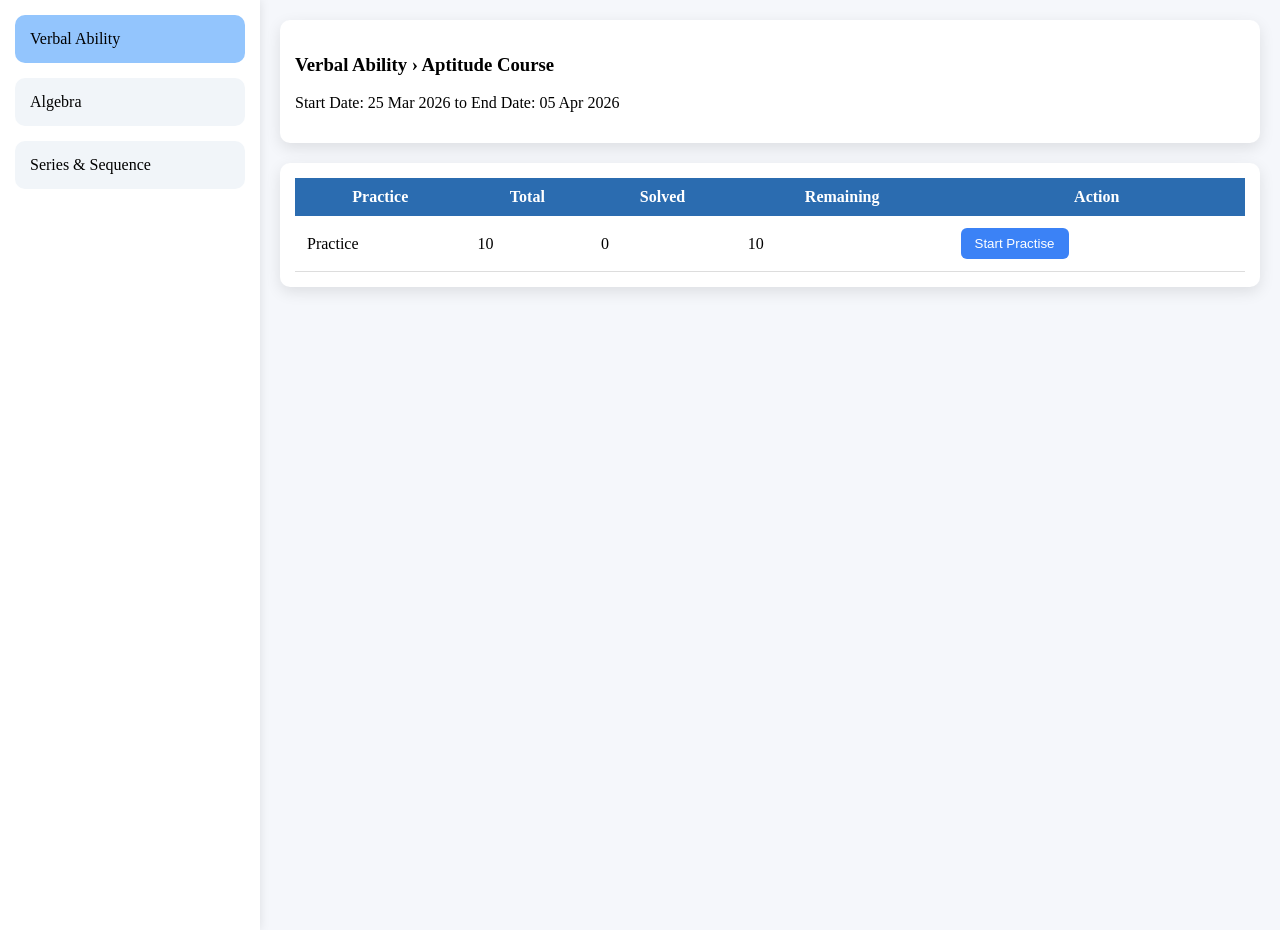
<file: practice.html>
<!DOCTYPE html>
<html>
<head>
<title>Aptitude Practice</title>

<style>
body{
  margin:0;
  font-family:Poppins;
  background:#f5f7fb;
}

.main{
  display:flex;
}

/* LEFT MENU */
.sidebar{
  width:230px;
  background:#fff;
  padding:15px;
  height:100vh;
  box-shadow:0 0 10px rgba(0,0,0,0.1);
}

.menu-box{
  background:#f1f5f9;
  padding:15px;
  border-radius:10px;
  margin-bottom:15px;
  cursor:pointer;
}

.menu-box.active{
  background:#93c5fd;
}

/* RIGHT */
.content{
  flex:1;
  padding:20px;
}

.top-card{
  background:#fff;
  padding:15px;
  border-radius:10px;
  box-shadow:0 5px 15px rgba(0,0,0,0.1);
}

.table-card{
  margin-top:20px;
  background:#fff;
  border-radius:10px;
  padding:15px;
  box-shadow:0 5px 15px rgba(0,0,0,0.1);
}

table{
  width:100%;
  border-collapse:collapse;
}

th{
  background:#2b6cb0;
  color:white;
  padding:10px;
}

td{
  padding:12px;
  border-bottom:1px solid #ddd;
}

.start-btn{
  background:#3b82f6;
  color:white;
  border:none;
  padding:8px 14px;
  border-radius:6px;
  cursor:pointer;
}

</style>
</head>

<body>

<div class="main">

<!-- LEFT -->
<div class="sidebar">

  <div class="menu-box active">
    Verbal Ability
  </div>

  <div class="menu-box">
    Algebra
  </div>

  <div class="menu-box">
    Series & Sequence
  </div>

</div>

<!-- RIGHT -->
<div class="content">

<div class="top-card">
  <h3>Verbal Ability › Aptitude Course</h3>
  <p>Start Date: 25 Mar 2026 to End Date: 05 Apr 2026</p>
</div>

<div class="table-card">

<table>
<tr>
  <th>Practice</th>
  <th>Total</th>
  <th>Solved</th>
  <th>Remaining</th>
  <th>Action</th>
</tr>

<tr>
  <td>Practice</td>
  <td>10</td>
  <td>0</td>
  <td>10</td>
  <td>
    <button class="start-btn" onclick="openTest()">Start Practise</button>
  </td>
</tr>

</table>

</div>

</div>

</div>

<script>

// 👉 OPEN TEST PAGE
function openTest(){
</file>
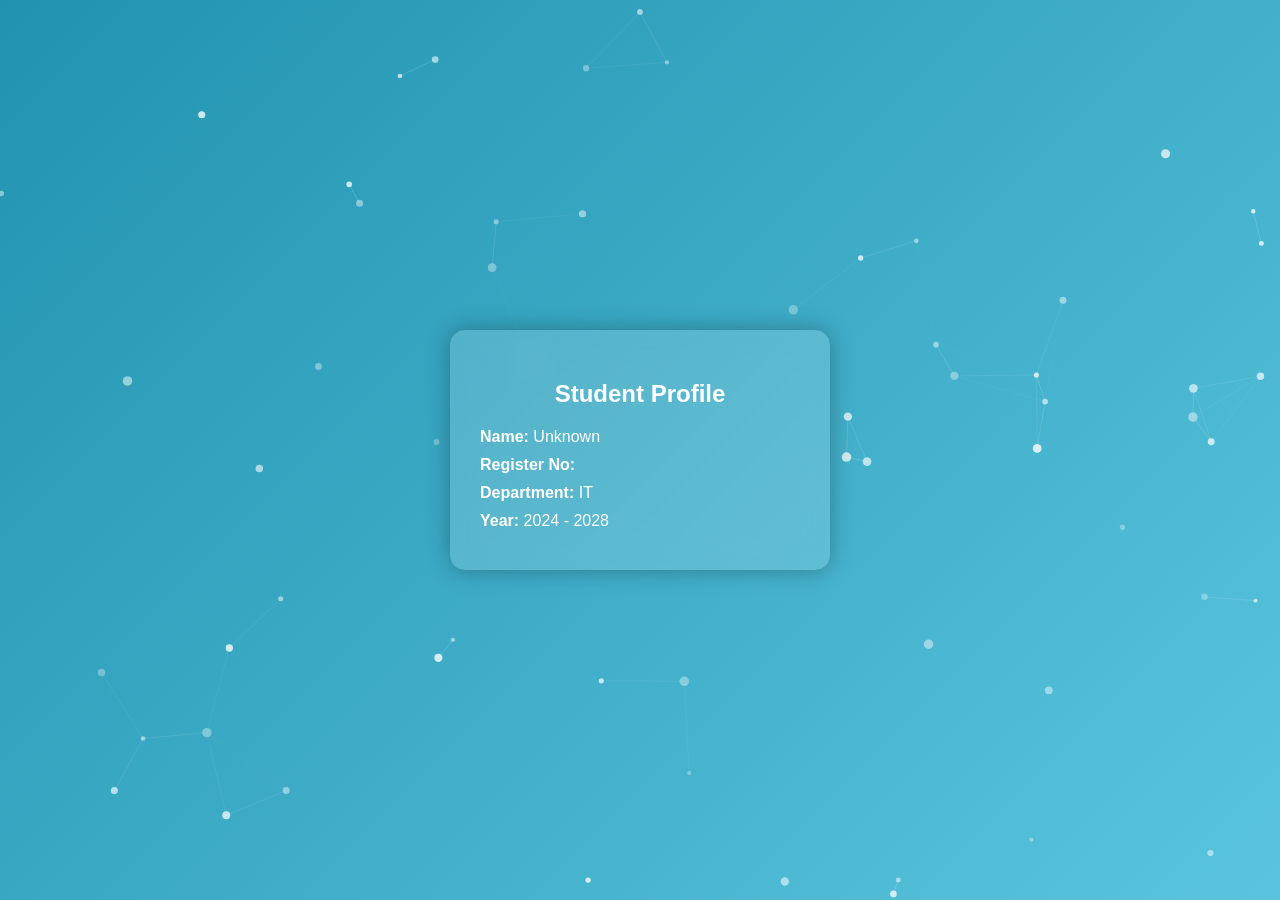
<file: profile.html>
<!DOCTYPE html>
<html>
<head>
<title>Profile</title>

<style>
  body {
    margin: 0;
    font-family: 'Poppins', sans-serif;
    height: 100vh;
    display: flex;
    justify-content: center;
    align-items: center;
    overflow: hidden;
    background: linear-gradient(-45deg, #667eea, #764ba2, #6dd5ed, #2193b0);
    background-size: 400% 400%;
    animation: gradientMove 8s ease infinite;
    color: white;
  }

  @keyframes gradientMove {
    0%{background-position:0% 50%;}
    50%{background-position:100% 50%;}
    100%{background-position:0% 50%;}
  }

  canvas {
    position: fixed;
    top:0;
    left:0;
    width:100%;
    height:100%;
    z-index:1;
  }

  .card {
    position: relative;
    background: rgba(255,255,255,0.15);
    backdrop-filter: blur(12px);
    padding: 30px;
    border-radius: 15px;
    width: 320px;
    z-index:10;
    box-shadow: 0 0 25px rgba(0,0,0,0.3);
  }

  h2 {
    text-align: center;
  }

  p {
    margin: 10px 0;
  }
</style>

</head>

<body>

<canvas id="particles"></canvas>

<div class="card">
  <h2>Student Profile</h2>

  <p><b>Name:</b> <span id="name"></span></p>
  <p><b>Register No:</b> <span id="reg"></span></p>
  <p><b>Department:</b> IT</p>
  <p><b>Year:</b> 2024 - 2028</p>
</div>

<script>
// ================= PROFILE DATA =================
let reg = localStorage.getItem("username");

let users = {
  "714524205005": "Balaji",
  "714524205053": "Vicky",
  "714524205027": "Ismail",
  "714524205041": "Sakthivel"
};

document.getElementById("reg").innerText = reg;
document.getElementById("name").innerText = users[reg] || "Unknown";


// ================= PARTICLES =================
const canvas = document.getElementById('particles');
const ctx = canvas.getContext('2d');

let w = canvas.width = window.innerWidth;
let h = canvas.height = window.innerHeight;

const particles = [];
const particleCount = 60;
const maxDistance = 120;

function random(min,max){ return Math.random()*(max-min)+min; }

class Particle {
  constructor(){
    this.x = random(0,w);
    this.y = random(0,h);
    this.radius = random(2,5);
    this.speedX = random(-0.5,0.5);
    this.speedY = random(-0.5,0.5);
    this.alpha = random(0.3,0.8);
  }

  draw(){
    ctx.beginPath();
    ctx.arc(this.x,this.y,this.radius,0,Math.PI*2);
    ctx.fillStyle = `rgba(255,255,255,${this.alpha})`;
    ctx.fill();
  }

  update(){
    this.x += this.speedX;
    this.y += this.speedY;

    if(this.x<0) this.x=w;
    if(this.x>w) this.x=0;
    if(this.y<0) this.y=h;
    if(this.y>h) this.y=0;

    this.draw();
  }
}

for(let i=0;i<particleCount;i++){
  particles.push(new Particle());
}

function drawLines(){
  for(let i=0;i<particles.length;i++){
    for(let j=i+1;j<particles.length;j++){
      let dx = particles[i].x - particles[j].x;
      let dy = particles[i].y - particles[j].y;
      let dist = Math.sqrt(dx*dx + dy*dy);

      if(dist<maxDistance){
        ctx.beginPath();
        ctx.strokeStyle = `rgba(255,255,255,${0.2*(1-dist/maxDistance)})`;
        ctx.lineWidth = 1;
        ctx.moveTo(particles[i].x,particles[i].y);
        ctx.lineTo(particles[j].x,particles[j].y);
        ctx.stroke();
      }
    }
  }
}

function animate(){
  ctx.clearRect(0,0,w,h);
  particles.forEach(p=>p.update());
  drawLines();
  requestAnimationFrame(animate);
}

animate();

window.addEventListener('resize', ()=>{
  w = canvas.width = window.innerWidth;
  h = canvas.height = window.innerHeight;
});
</script>

</body>
</html>
</file>
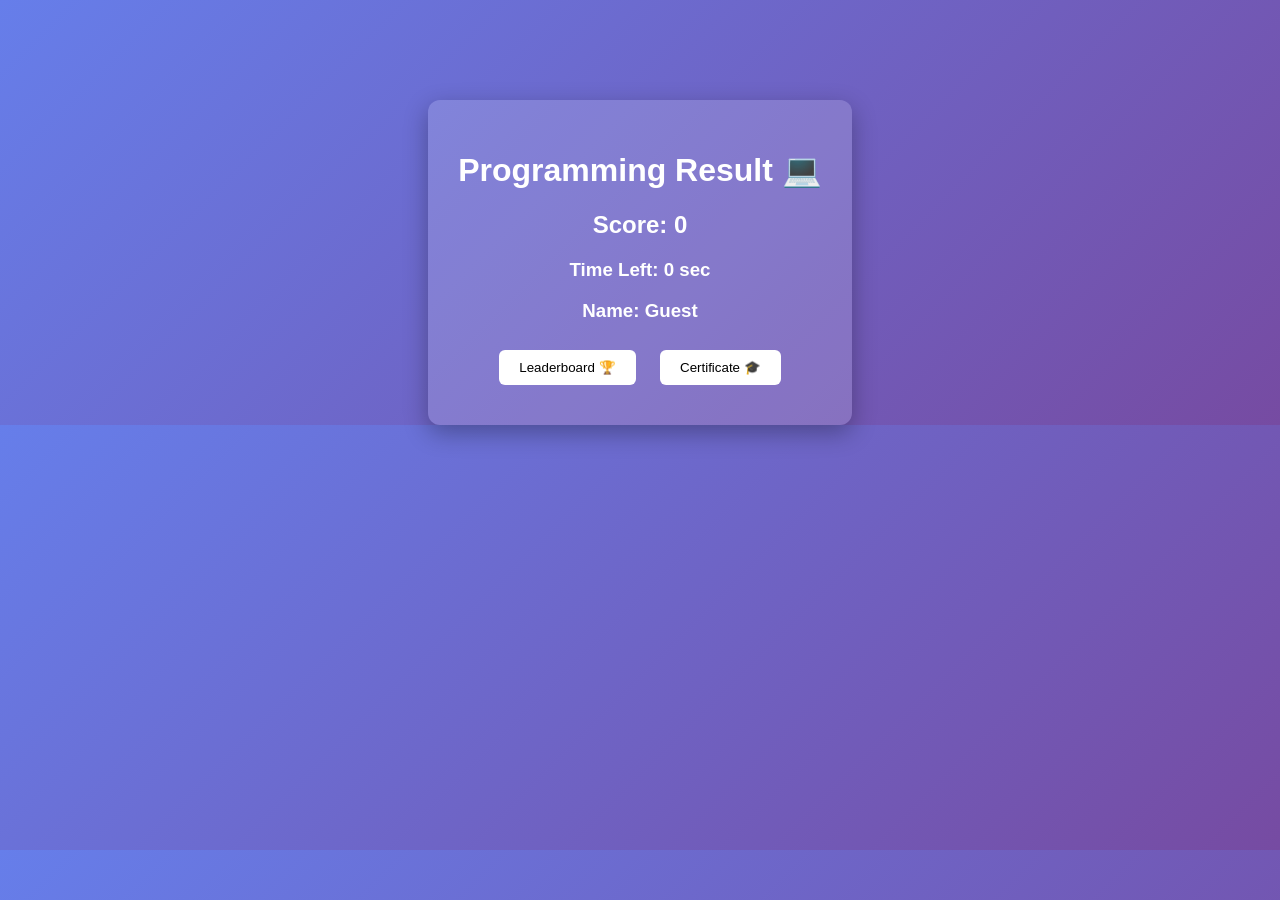
<file: result.html>
<!DOCTYPE html>
<html>
<head>
  <title>Programming Result</title>

  <style>
    body {
      margin: 0;
      font-family: 'Poppins', sans-serif;
      text-align: center;
      background: linear-gradient(135deg, #667eea, #764ba2);
      color: white;
      overflow: hidden;
    }

    .box {
      margin-top: 100px;
      background: rgba(255,255,255,0.15);
      padding: 30px;
      border-radius: 12px;
      display: inline-block;
      box-shadow: 0 8px 25px rgba(0,0,0,0.3);
      animation: fadeIn 1s ease;
    }

    button {
      padding: 10px 20px;
      margin: 10px;
      border: none;
      border-radius: 6px;
      background: white;
      cursor: pointer;
    }

    /* 🎉 CONFETTI */
    .confetti {
      position: fixed;
      width: 10px;
      height: 10px;
      background: yellow;
      top: -10px;
      animation: fall 3s linear infinite;
    }

    @keyframes fall {
      to {
        transform: translateY(100vh) rotate(360deg);
      }
    }

    @keyframes fadeIn {
      from {opacity: 0; transform: scale(0.8);}
      to {opacity: 1; transform: scale(1);}
    }

  </style>
</head>
<body>

<div class="box">
  <h1>Programming Result 💻</h1>

  <h2 id="score"></h2>
  <h3 id="time"></h3>
  <h3 id="username"></h3>

  <button onclick="goLeaderboard()">Leaderboard 🏆</button>
  <button onclick="goCertificate()">Certificate 🎓</button>
</div>

<!-- 🔊 SOUND -->
<audio id="sound" src="https://www.soundjay.com/buttons/sounds/button-3.mp3"></audio>

<script>
let score = Number(localStorage.getItem("pscore")) || 0;
let time = Number(localStorage.getItem("ptime")) || 0;
let username = localStorage.getItem("username") || "Guest";

document.getElementById("score").innerText = "Score: " + score;
document.getElementById("time").innerText = "Time Left: " + time + " sec";
document.getElementById("username").innerText = "Name: " + username;

// 🎉 CONFETTI FUNCTION
function createConfetti(){
  for(let i=0; i<30; i++){
    let c = document.createElement("div");
    c.classList.add("confetti");
    c.style.left = Math.random()*100 + "vw";
    c.style.background = "hsl(" + Math.random()*360 + ",100%,50%)";
    c.style.animationDuration = (Math.random()*3+2)+"s";
    document.body.appendChild(c);
  }
}

// 🔥 AUTO SAVE
function saveScore(){
  let data = JSON.parse(localStorage.getItem("pleaderboard")) || [];

  data.push({
    name: username,
    score: score,
    time: time
  });

  data.sort((a,b)=>{
    if(b.score === a.score){
      return b.time - a.time;
    }
    return b.score - a.score;
  });

  data = data.slice(0,5);

  localStorage.setItem("pleaderboard", JSON.stringify(data));

  // 🔊 PLAY SOUND
  document.getElementById("sound").play();

  // 🎉 SHOW CONFETTI
  createConfetti();
}

// 🔥 AUTO CALL
window.onload = function(){
  saveScore();
}

function goLeaderboard(){
  window.location.href = "pleaderboard.html";
}

function goCertificate(){
  window.location.href = "certificate.html";
}
</script>

</body>
</html>
</file>
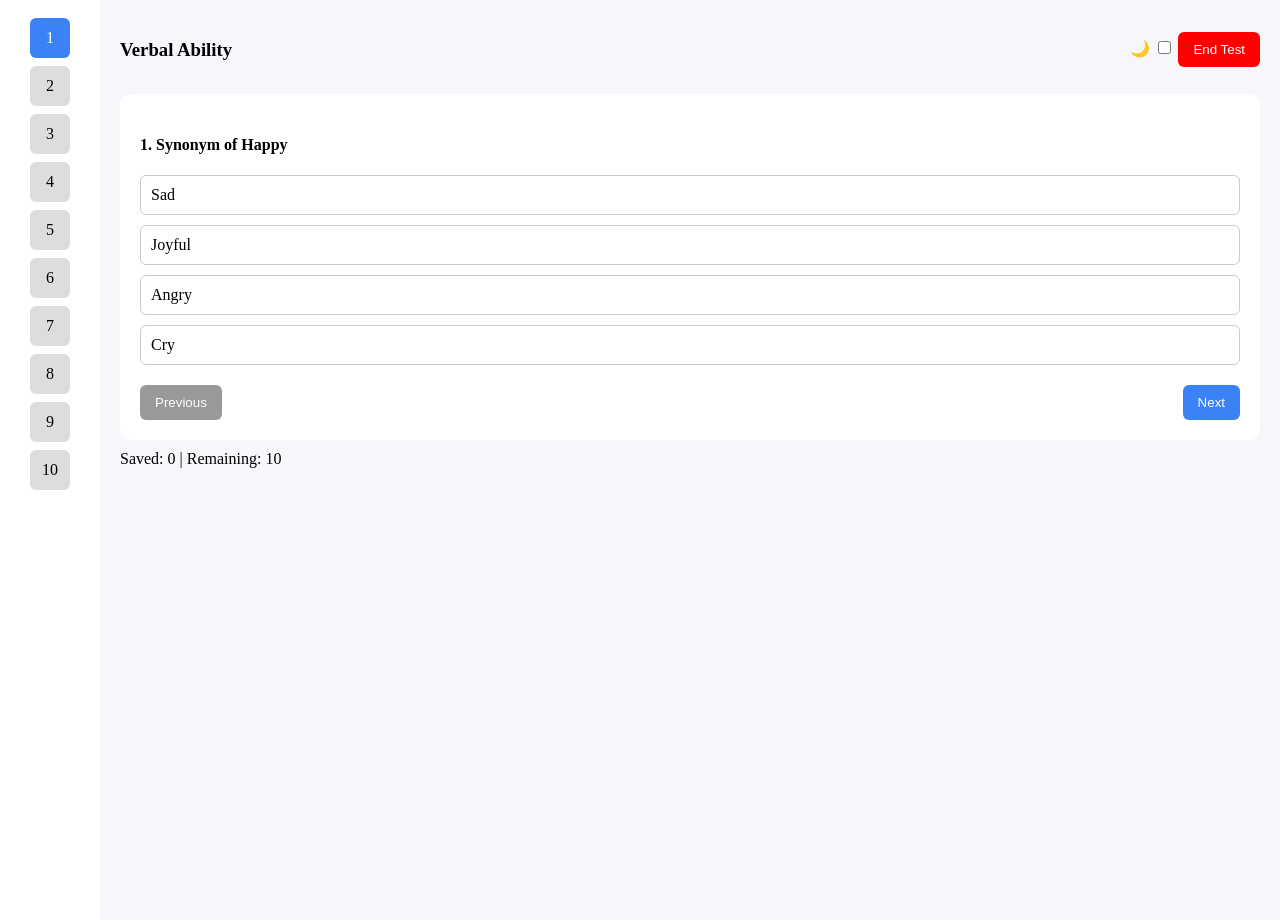
<file: test.html>
<!DOCTYPE html>
<html>
<head>
<title>Test</title>

<style>
body{
  margin:0;
  font-family:Poppins;
  background:#f5f7fb;
  transition:0.4s;
}

/* 🌙 DARK MODE */
.dark{
  background:#020617;
  color:#e0f2fe;
}

.dark .card{ background:#0f172a; }
.dark .sidebar{ background:#020617; }
.dark .option{ border-color:#0ea5e9; }
.dark .option:hover{ background:#0ea5e9; color:white; }

/* TIMER */
.timer{
  position:fixed;
  top:10px;
  left:10px;
  background:#000;
  color:#00ffff;
  padding:8px 14px;
  border-radius:10px;
  font-weight:bold;
  display:none;
}

/* LAYOUT */
.main{ display:flex; }

.sidebar{
  width:80px;
  background:#fff;
  padding:10px;
  height:100vh;
  overflow-y:auto;
}

.qbox{
  width:40px;
  height:40px;
  margin:8px auto;
  display:flex;
  align-items:center;
  justify-content:center;
  border-radius:6px;
  background:#ddd;
  cursor:pointer;
}
.qbox.active{ background:#3b82f6; color:white; }
.qbox.saved{ background:green; color:white; }

.content{ flex:1; padding:20px; }

.top{
  display:flex;
  justify-content:space-between;
  align-items:center;
}

.card{
  background:white;
  padding:20px;
  border-radius:10px;
  margin-top:15px;
}

.option{
  margin:10px 0;
  padding:10px;
  border:1px solid #ccc;
  border-radius:6px;
  cursor:pointer;
}
.option:hover{ background:#e0f2fe; }
.selected{ background:#bbf7d0; }

.btns{
  margin-top:20px;
  display:flex;
  justify-content:space-between;
}

button{
  padding:10px 15px;
  border:none;
  border-radius:6px;
  cursor:pointer;
}

.next{ background:#3b82f6; color:white; }
.prev{ background:#999; color:white; }
.end-btn{ background:red; color:white; }

.bottom{ margin-top:10px; }

.fade-out{
  opacity:0;
  transform:scale(0.95);
}
</style>
</head>

<body>

<div id="timerBox" class="timer">45:00</div>

<div class="main">

<div class="sidebar" id="numbers"></div>

<div class="content">

<div class="top">
  <h3 id="title"></h3>

  <div>
    🌙 <input type="checkbox" onchange="toggleMode()">
    <button class="end-btn" onclick="endTest()">End Test</button>
  </div>
</div>

<div class="card">
  <h4 id="question"></h4>
  <div id="options"></div>

  <div class="btns">
    <button class="prev" onclick="prevQ()">Previous</button>
    <button class="next" onclick="nextQ()">Next</button>
  </div>
</div>

<div class="bottom">
  Saved: <span id="saved">0</span> |
  Remaining: <span id="remain">0</span>
</div>

</div>
</div>

<script>

// MODE
let mode = localStorage.getItem("mode") || "practice";
let topic = localStorage.getItem("topic") || "Verbal Ability";

let answerKey = "answers_" + topic;
let answers = JSON.parse(localStorage.getItem(answerKey)) || {};

if(mode === "assessment" && localStorage.getItem("allowTest") === "yes"){
  startTimer();
  document.body.classList.add("dark");
}

function toggleMode(){
  document.body.classList.toggle("dark");
}

// TIMER
function startTimer(){
  let time = 45*60;
  let box = document.getElementById("timerBox");
  box.style.display="block";

  setInterval(()=>{
    let m = Math.floor(time/60);
    let s = time%60;
    box.innerText=(m<10?"0"+m:m)+":"+(s<10?"0"+s:s);
    time--;
    if(time<0){
      alert("Time Up!");
      endTest();
    }
  },1000);
}

// QUESTIONS
let questions = [];
let correctAnswers = [];

if(mode==="assessment" && localStorage.getItem("allowTest")==="yes"){

questions = [
{q:"2+3=?",o:["4","5","6","7"]},
{q:"5x2=?",o:["10","12","8","15"]},
{q:"7+8=?",o:["14","15","16","13"]},
{q:"√16=?",o:["2","4","8","6"]},
{q:"10-4=?",o:["5","6","7","4"]},
{q:"1,1,2,3,5?",o:["6","7","8","9"]},
{q:"6,12,24?",o:["36","48","60","72"]},
{q:"4x4=?",o:["8","12","16","14"]},
{q:"9÷3=?",o:["2","3","4","1"]},
{q:"10,20,40?",o:["60","80","100","120"]},
{q:"Happy synonym?",o:["Sad","Joyful","Cry","Angry"]},
{q:"Big antonym?",o:["Large","Small","Huge","Wide"]},
{q:"Fast synonym?",o:["Quick","Slow","Late","Stop"]},
{q:"Child plural?",o:["Childs","Children","Childes","Child"]},
{q:"Verb?",o:["Run","Blue","Table","Chair"]},
{q:"Correct tense?",o:["I eat","I ate","I eating","I eats"]},
{q:"3²=?",o:["6","9","12","3"]},
{q:"Series:2,4,8?",o:["10","12","16","18"]},
{q:"Series:3,9,27?",o:["30","81","18","54"]},
{q:"Series:5,10,20?",o:["30","35","40","50"]}
];

correctAnswers = [
1,0,1,1,1,
2,1,2,1,1,
1,1,0,1,0,
1,1,2,1,2
];

title.innerText="Assessment Test";
}

else if(topic==="Verbal Ability"){
questions = [
{q:"Synonym of Happy",o:["Sad","Joyful","Angry","Cry"]},
{q:"Antonym of Big",o:["Large","Huge","Small","Wide"]},
{q:"Plural of Child",o:["Childs","Children","Childes","Child"]},
{q:"Verb?",o:["Run","Blue","Table","Chair"]},
{q:"Correct tense?",o:["I eat","I ate","I eating","I eats"]},
{q:"Synonym of Fast",o:["Quick","Slow","Late","Stop"]},
{q:"Antonym of Hot",o:["Warm","Cold","Heat","Fire"]},
{q:"Correct sentence",o:["He go","He goes","He going","He gone"]},
{q:"She ___ playing",o:["is","are","am","be"]},
{q:"Choose spelling",o:["Receive","Recieve","Receeve","Receve"]}
];
title.innerText="Verbal Ability";
}

else if(topic==="Algebra"){
questions = [
{q:"2+3=?",o:["4","5","6","7"]},
{q:"5x2=?",o:["10","12","8","15"]},
{q:"10-4=?",o:["5","6","7","4"]},
{q:"x+2=5",o:["2","3","4","5"]},
{q:"3²=?",o:["6","9","12","3"]},
{q:"√16=?",o:["2","4","8","6"]},
{q:"7+8=?",o:["14","15","16","13"]},
{q:"9÷3=?",o:["2","3","4","1"]},
{q:"4x4=?",o:["8","12","16","14"]},
{q:"6+7=?",o:["12","13","14","11"]}
];
title.innerText="Algebra";
}

else{
questions = [
{q:"2,4,8?",o:["10","12","16","18"]},
{q:"3,9,27?",o:["30","81","18","54"]},
{q:"5,10,20?",o:["30","35","40","50"]},
{q:"7,14,28?",o:["30","56","60","40"]},
{q:"1,1,2,3,5?",o:["6","7","8","9"]},
{q:"10,20,40?",o:["60","80","100","120"]},
{q:"6,12,24?",o:["36","48","60","72"]},
{q:"9,18,36?",o:["45","54","72","81"]},
{q:"2,6,18?",o:["36","54","72","108"]},
{q:"4,8,16?",o:["20","24","32","40"]}
];
title.innerText="Series";
}

// LOGIC
let current = 0;

function loadNumbers(){
  let html="";
  for(let i=0;i<questions.length;i++){
    let cls="qbox";
    if(i===current) cls+=" active";
    if(answers[i]!==undefined) cls+=" saved";
    html+=`<div class="${cls}" onclick="goQ(${i})">${i+1}</div>`;
  }
  numbers.innerHTML=html;
}

function loadQ(){
  question.innerText=(current+1)+". "+questions[current].q;

  let ops="";
  questions[current].o.forEach((opt,i)=>{
    let sel = answers[current]===i?"selected":"";
    ops+=`<div class="option ${sel}" onclick="selectAns(${i})">${opt}</div>`;
  });

  options.innerHTML=ops;
  updateBottom();
  loadNumbers();
}

function selectAns(i){
  answers[current]=i;
  localStorage.setItem(answerKey, JSON.stringify(answers));
  loadQ();
}

function nextQ(){ if(current<questions.length-1){current++;loadQ();}}
function prevQ(){ if(current>0){current--;loadQ();}}
function goQ(i){ current=i; loadQ(); }

function updateBottom(){
  saved.innerText=Object.keys(answers).length;
  remain.innerText=questions.length-Object.keys(answers).length;
}

// END TEST
function endTest(){
  document.body.classList.add("fade-out");

  setTimeout(()=>{

    if(mode==="assessment" && localStorage.getItem("allowTest")==="yes"){

      let reg = localStorage.getItem("username");

      let users = {
        "714524205005": "Balaji",
        "714524205053": "Vicky",
        "714524205027": "Ismail",
        "714524205041": "Sakthivel"
      };

      let name = users[reg] || "User";

      let score = 0;
      for(let i=0;i<questions.length;i++){
        if(answers[i] === correctAnswers[i]){
          score++;
        }
      }

      let board = JSON.parse(localStorage.getItem("leaderboard")) || [];
      board.push({name:name, score:score});
      localStorage.setItem("leaderboard", JSON.stringify(board));

      localStorage.removeItem(answerKey);
      localStorage.removeItem("allowTest");
      localStorage.removeItem("mode");

      window.location.href="dashboard.html";

    }else{
      window.location.href="aptitude.html";
    }

  },400);
}

loadQ();

</script>

</body>
</html>
</file>
